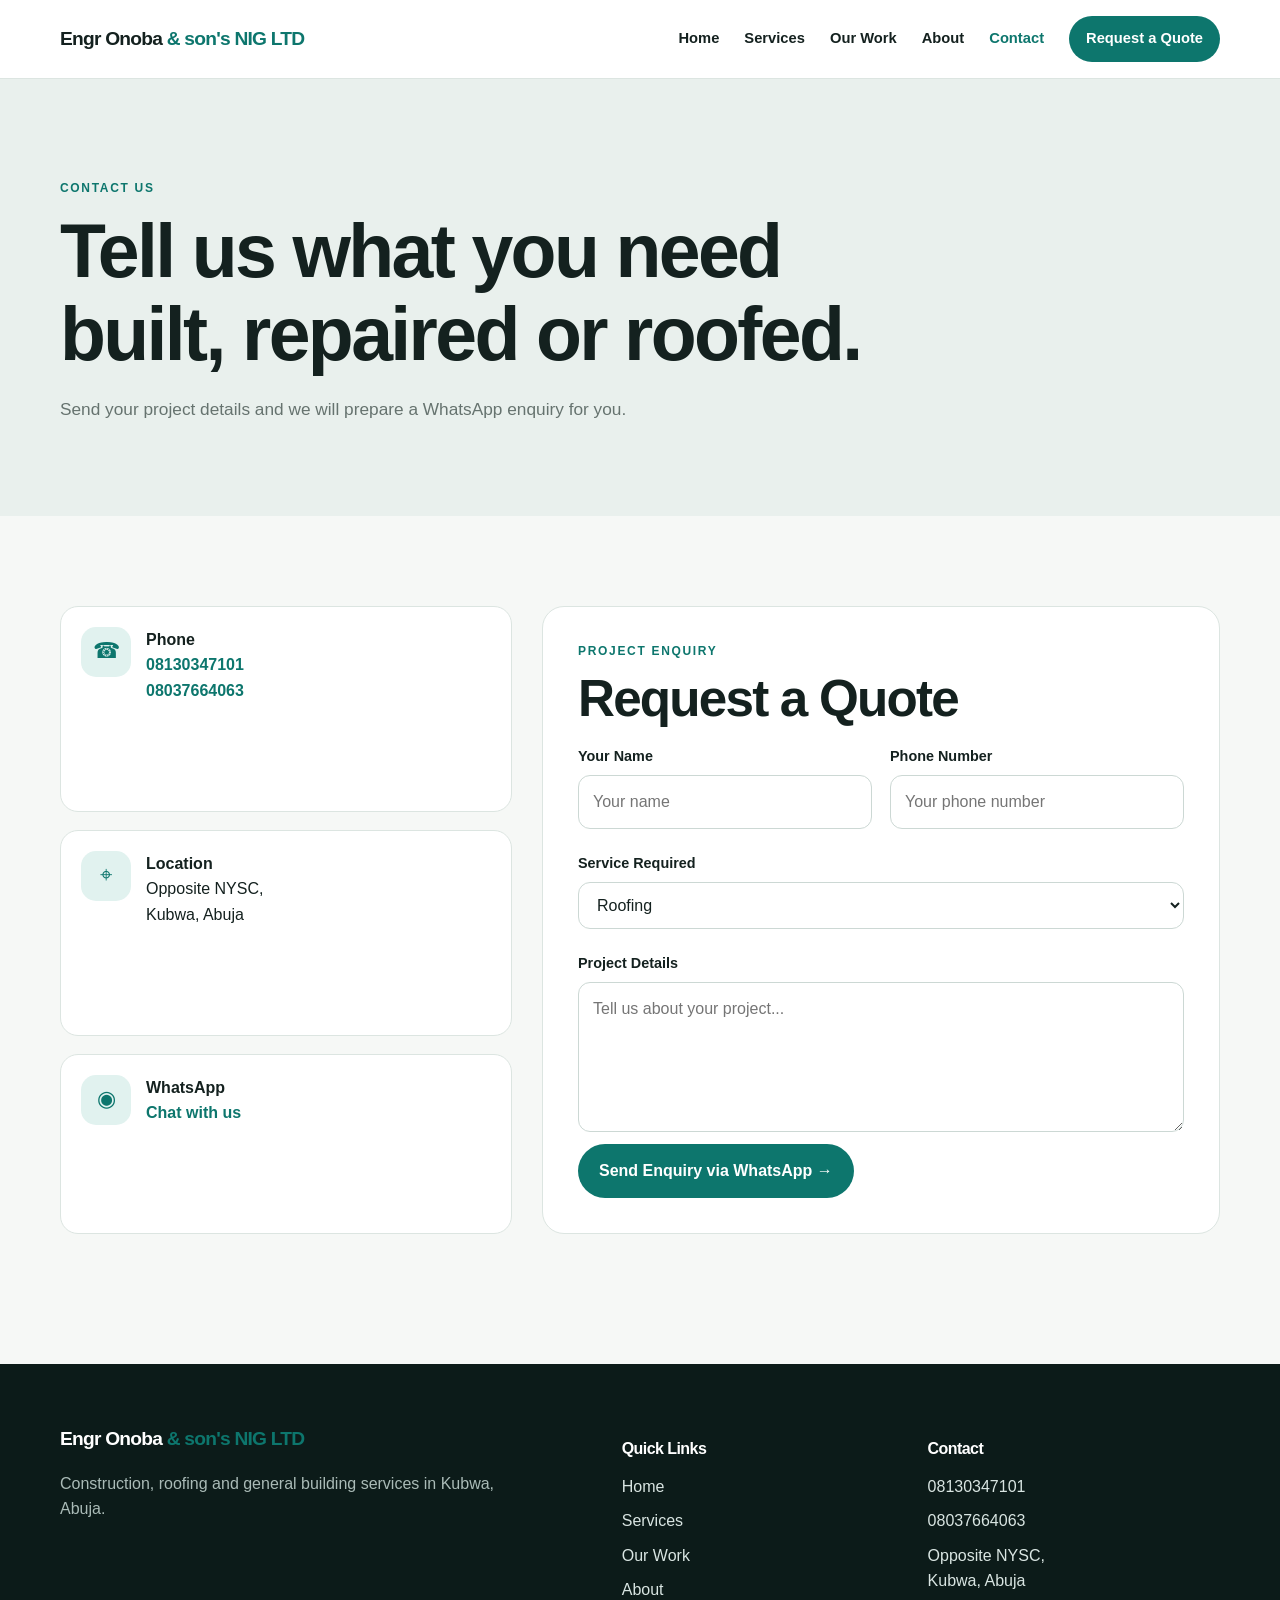
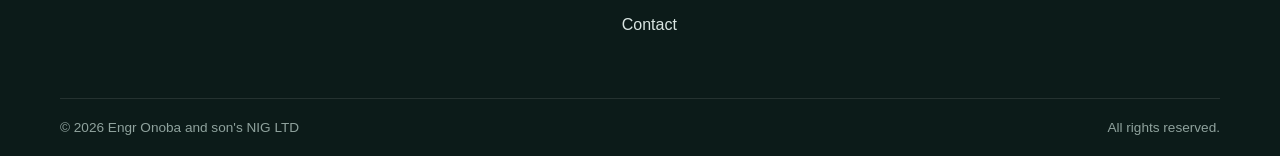
<file: contact.html>
<!DOCTYPE html>
<html lang="en">

<head>

<meta charset="UTF-8">

<meta
  name="viewport"
  content="width=device-width, initial-scale=1.0">

<title>Contact | Engr Onoba and son's NIG LTD</title>

<link rel="stylesheet" href="styles.css">

</head>


<body data-page="contact">


<header class="header">

<div class="container nav">

<a href="index.html" class="logo">
Engr Onoba <span>&amp; son's NIG LTD</span>
</a>

<button class="menu" aria-label="Open menu">
☰
</button>

<nav class="navlinks">

<a data-page="home" href="index.html">Home</a>

<a data-page="services" href="services.html">
Services
</a>

<a data-page="projects" href="projects.html">
Our Work
</a>

<a data-page="about" href="about.html">
About
</a>

<a data-page="contact" href="contact.html">
Contact
</a>

<a class="nav-cta" href="contact.html">
Request a Quote
</a>

</nav>

</div>

</header>


<main>


<section class="page-hero">

<div class="container">

<div class="kicker">
Contact Us
</div>

<h1>
Tell us what you need built, repaired or roofed.
</h1>

<p>
Send your project details and we will prepare
a WhatsApp enquiry for you.
</p>

</div>

</section>


<section class="section">

<div class="container contact-grid">


<div class="contact-list">


<div class="contact-item">

<div class="icon">☎</div>

<div>

<strong>Phone</strong>

<br>

<a href="tel:+2348130347101">
08130347101
</a>

<br>

<a href="tel:+2348037664063">
08037664063
</a>

</div>

</div>


<div class="contact-item">

<div class="icon">⌖</div>

<div>

<strong>Location</strong>

<br>

Opposite NYSC,<br>
Kubwa, Abuja

</div>

</div>


<div class="contact-item">

<div class="icon">◉</div>

<div>

<strong>WhatsApp</strong>

<br>

<a
href="https://wa.me/2348130347101"
target="_blank"
rel="noopener">
Chat with us
</a>

</div>

</div>


</div>


<div class="quote-box">

<div class="kicker">
Project Enquiry
</div>

<h2>
Request a Quote
</h2>


<form id="quoteForm">


<div class="form-grid">


<div class="field">

<label for="name">
Your Name
</label>

<input
id="name"
name="name"
type="text"
placeholder="Your name"
required>

</div>


<div class="field">

<label for="phone">
Phone Number
</label>

<input
id="phone"
name="phone"
type="tel"
placeholder="Your phone number"
required>

</div>


<div class="field full">

<label for="service">
Service Required
</label>

<select
id="service"
name="service">

<option>Roofing</option>
<option>Roof Repair</option>
<option>Roof Replacement</option>
<option>General Building</option>
<option>Construction</option>
<option>Renovation</option>
<option>Commercial Construction</option>
<option>Other</option>

</select>

</div>


<div class="field full">

<label for="details">
Project Details
</label>

<textarea
id="details"
name="details"
placeholder="Tell us about your project..."
required></textarea>

</div>


</div>


<button
type="submit"
class="btn btn-primary">

Send Enquiry via WhatsApp →

</button>


</form>

</div>

</div>

</section>


</main>


<footer class="footer">

<div class="container footer-main">

<div>

<a class="logo footer-logo" href="index.html">
Engr Onoba <span>&amp; son's NIG LTD</span>
</a>

<p>
Construction, roofing and general building
services in Kubwa, Abuja.
</p>

</div>


<div>

<h3>Quick Links</h3>

<div class="footer-links">

<a href="index.html">Home</a>
<a href="services.html">Services</a>
<a href="projects.html">Our Work</a>
<a href="about.html">About</a>
<a href="contact.html">Contact</a>

</div>

</div>


<div>

<h3>Contact</h3>

<div class="footer-links">

<a href="tel:+2348130347101">
08130347101
</a>

<a href="tel:+2348037664063">
08037664063
</a>

<span>
Opposite NYSC,<br>
Kubwa, Abuja
</span>

</div>

</div>

</div>


<div class="container footer-bottom">

<span>
© <span data-year></span>
Engr Onoba and son's NIG LTD
</span>

<span>
All rights reserved.
</span>

</div>

</footer>


<script src="script.js"></script>

</body>
  </html>
</file>
<file: styles.css>
:root {
  --ink: #14211f;
  --muted: #66736f;
  --paper: #f6f8f6;
  --white: #ffffff;
  --brand: #0d766d;
  --brand-dark: #084f4a;
  --gold: #d69a3c;
  --line: #dce5e1;
  --shadow: 0 18px 50px rgba(15,35,31,.10);
  --radius: 22px;
  --max: 1160px;
}

* {
  box-sizing: border-box;
}

html {
  scroll-behavior: smooth;
}

body {
  margin: 0;
  background: var(--paper);
  color: var(--ink);

  font-family:
    Inter,
    Arial,
    Helvetica,
    sans-serif;

  line-height: 1.6;
}

img {
  max-width: 100%;
  display: block;
}

a {
  color: inherit;
  text-decoration: none;
}

button,
input,
textarea,
select {
  font: inherit;
}

.container {
  width: min(
    var(--max),
    calc(100% - 40px)
  );

  margin: auto;
}


/* HEADER */

.header {
  position: sticky;
  top: 0;
  z-index: 100;

  background: rgba(255,255,255,.95);

  backdrop-filter: blur(14px);

  border-bottom:
    1px solid var(--line);
}

.nav {
  min-height: 78px;

  display: flex;
  align-items: center;
  justify-content: space-between;

  gap: 25px;
}

.logo {
  font-size: 1.2rem;
  font-weight: 900;
  letter-spacing: -.04em;
}

.logo span {
  color: var(--brand);
}

.navlinks {
  display: flex;
  align-items: center;
  gap: 25px;

  font-weight: 700;
  font-size: .92rem;
}

.navlinks a:hover,
.navlinks a.active {
  color: var(--brand);
}

.nav-cta {
  background: var(--brand);
  color: white !important;

  padding: 11px 17px;

  border-radius: 999px;
}

.menu {
  display: none;

  background: transparent;
  border: 0;

  font-size: 1.6rem;
}


/* HERO */

.hero {
  min-height: 680px;

  display: grid;
  align-items: center;

  position: relative;

  color: white;

  background:
    linear-gradient(
      90deg,
      rgba(7,25,22,.92),
      rgba(7,25,22,.58),
      rgba(7,25,22,.20)
    ),
    url("https://images.unsplash.com/photo-1503387762-592deb58ef4e?auto=format&fit=crop&w=1800&q=85")
    center / cover;
}

.hero-content {
  padding: 100px 0;
}

.eyebrow,
.kicker {
  text-transform: uppercase;

  letter-spacing: .14em;

  font-size: .75rem;

  font-weight: 900;
}

.eyebrow {
  color: #f0cc8e;

  margin-bottom: 15px;
}

.hero h1 {
  font-size: clamp(
    3rem,
    7vw,
    5.8rem
  );

  line-height: .98;

  letter-spacing: -.055em;

  max-width: 850px;

  margin: 0 0 25px;
}

.hero p {
  max-width: 700px;

  color: #e1ebe8;

  font-size: 1.08rem;
}


/* TYPOGRAPHY */

h1,
h2,
h3 {
  line-height: 1.1;

  letter-spacing: -.035em;
}

h2 {
  font-size: clamp(
    2rem,
    4vw,
    3.2rem
  );

  margin: 10px 0 18px;
}

h3 {
  font-size: 1.3rem;
}

.kicker {
  color: var(--brand);
}


/* BUTTONS */

.actions {
  display: flex;
  flex-wrap: wrap;
  gap: 12px;

  margin-top: 28px;
}

.btn {
  display: inline-flex;

  align-items: center;
  justify-content: center;

  padding: 13px 20px;

  border-radius: 999px;

  border: 1px solid transparent;

  font-weight: 800;

  transition: .2s ease;
}

.btn:hover {
  transform: translateY(-2px);
}

.btn-primary {
  background: var(--brand);
  color: white;
}

.btn-primary:hover {
  background: var(--brand-dark);
}

.btn-light {
  background: white;
  color: var(--ink);
}

.btn-outline {
  border-color: rgba(255,255,255,.5);
  color: white;
}

.gold {
  color: #f0cc8e !important;
}


/* SECTIONS */

.section {
  padding: 90px 0;
}

.section-light {
  background: #eef3f1;
}

.section-head {
  display: flex;

  justify-content: space-between;
  align-items: end;

  gap: 35px;

  margin-bottom: 38px;
}

.section-head p {
  max-width: 570px;

  color: var(--muted);

  margin: 0;
}


/* GRIDS */

.grid-3 {
  display: grid;

  grid-template-columns:
    repeat(3, 1fr);

  gap: 20px;
}

.grid-2 {
  display: grid;

  grid-template-columns:
    repeat(2, 1fr);

  gap: 25px;
}


/* CARDS */

.card {
  background: white;

  border: 1px solid var(--line);

  border-radius: var(--radius);

  overflow: hidden;
}

.service-card {
  padding: 28px;
}

.icon {
  width: 50px;
  height: 50px;

  display: grid;
  place-items: center;

  border-radius: 15px;

  background: #e1f2ef;

  color: var(--brand);

  font-size: 1.35rem;

  margin-bottom: 18px;
}

.card p {
  color: var(--muted);
}


/* SPLIT */

.split {
  display: grid;

  grid-template-columns:
    1fr 1fr;

  align-items: center;

  gap: 55px;
}

.split img {
  width: 100%;
  height: 520px;

  object-fit: cover;

  border-radius: var(--radius);

  box-shadow: var(--shadow);
}


/* CHECKS */

.checks {
  list-style: none;

  padding: 0;

  margin: 25px 0 0;

  display: grid;

  gap: 15px;
}

.checks li {
  display: flex;

  gap: 13px;

  align-items: flex-start;
}

.checks b {
  color: var(--brand);

  font-weight: 900;
}


/* STATS */

.stat-band {
  background: var(--ink);

  color: white;

  padding: 55px 0;
}

.stats {
  display: grid;

  grid-template-columns:
    repeat(4, 1fr);

  gap: 25px;
}

.stats strong {
  display: block;

  font-size: 2.2rem;
}

.stats span {
  color: #b5c5c1;
}


/* PROJECT GRID */

.project-grid {
  display: grid;

  grid-template-columns:
    1.2fr .8fr;

  gap: 20px;
}

.project-grid
.image-card:first-child {
  grid-row: span 2;
}

.image-card img {
  width: 100%;
  height: 260px;

  object-fit: cover;
}

.project-grid
.image-card:first-child img {
  height: 540px;
}

.card-body {
  padding: 22px;
}


/* GALLERY */

.gallery {
  display: grid;

  grid-template-columns:
    repeat(3, 1fr);

  gap: 18px;
}

.gallery figure {
  margin: 0;

  background: white;

  border: 1px solid var(--line);

  border-radius: 18px;

  overflow: hidden;
}

.gallery img {
  width: 100%;
  height: 270px;

  object-fit: cover;
}

.gallery figcaption {
  padding: 14px 16px;

  font-weight: 800;
}


/* CTA */

.cta {
  background:
    linear-gradient(
      135deg,
      #07534e,
      #0d766d
    );

  color: white;

  border-radius: 30px;

  padding: 50px;
}

.cta p {
  color: #d9e8e5;

  max-width: 650px;
}


/* PAGE HERO */

.page-hero {
  background: #e9f0ed;

  padding: 100px 0 75px;
}

.page-hero h1 {
  max-width: 850px;

  font-size: clamp(
    2.7rem,
    6vw,
    4.7rem
  );

  margin: 12px 0 20px;
}

.page-hero p {
  max-width: 700px;

  color: var(--muted);

  font-size: 1.08rem;
}


/* CONTACT */

.contact-grid {
  display: grid;

  grid-template-columns:
    .8fr 1.2fr;

  gap: 30px;
}

.contact-list {
  display: grid;

  gap: 18px;
}

.contact-item {
  display: flex;

  gap: 15px;

  padding: 20px;

  background: white;

  border: 1px solid var(--line);

  border-radius: 18px;
}

.contact-item .icon {
  flex-shrink: 0;

  margin: 0;
}

.contact-item a {
  color: var(--brand);

  font-weight: 700;
}

.quote-box {
  background: white;

  padding: 35px;

  border-radius: var(--radius);

  border: 1px solid var(--line);
}

.form-grid {
  display: grid;

  grid-template-columns:
    1fr 1fr;

  gap: 18px;
}

.field {
  margin-bottom: 5px;
}

.full {
  grid-column: 1 / -1;
}

label {
  display: block;

  font-size: .9rem;

  font-weight: 800;

  margin-bottom: 7px;
}

input,
select,
textarea {
  width: 100%;

  padding: 13px 14px;

  border: 1px solid #ccd8d4;

  border-radius: 12px;

  background: white;

  color: var(--ink);

  outline: none;
}

input:focus,
select:focus,
textarea:focus {
  border-color: var(--brand);
}

textarea {
  min-height: 150px;

  resize: vertical;
}


/* FOOTER */

.footer {
  background: #0c1b19;

  color: #d9e5e2;

  margin-top: 40px;
}

.footer-logo {
  color: white;
}

.footer-main {
  padding: 60px 0;

  display: grid;

  grid-template-columns:
    1.4fr .7fr .8fr;

  gap: 50px;
}

.footer h3 {
  color: white;

  font-size: 1rem;
}

.footer p {
  color: #aabbb7;

  max-width: 450px;
}

.footer-links {
  display: grid;

  gap: 9px;
}

.footer-links a:hover {
  color: white;
}

.footer-bottom {
  border-top:
    1px solid rgba(255,255,255,.1);

  padding: 18px 0;

  display: flex;

  justify-content: space-between;

  gap: 20px;

  color: #8fa29d;

  font-size: .85rem;
}


/* TABLET */

@media (max-width: 850px) {

  .menu {
    display: block;
  }

  .navlinks {
    display: none;

    position: absolute;

    left: 0;
    right: 0;
    top: 78px;

    background: white;

    padding: 18px 20px;

    border-bottom:
      1px solid var(--line);

    flex-direction: column;

    align-items: stretch;

    gap: 5px;
  }

  .navlinks.open {
    display: flex;
  }

  .navlinks a {
    padding: 10px;
  }

  .nav-cta {
    text-align: center;
  }

  .grid-3,
  .gallery,
  .stats {
    grid-template-columns:
      repeat(2, 1fr);
  }

  .split,
  .contact-grid,
  .footer-main {
    grid-template-columns: 1fr;
  }

  .project-grid {
    grid-template-columns: 1fr;
  }

  .project-grid
  .image-card:first-child {
    grid-row: auto;
  }

  .project-grid
  .image-card:first-child img {
    height: 300px;
  }

}


/* MOBILE */

@media (max-width: 560px) {

  .container {
    width:
      calc(100% - 28px);
  }

  .hero {
    min-height: 600px;
  }

  .hero-content {
    padding: 75px 0;
  }

  .hero h1 {
    font-size: 3rem;
  }

  .section {
    padding: 65px 0;
  }

  .section-head {
    display: block;
  }

  .section-head p {
    margin-top: 12px;
  }

  .grid-3,
  .gallery,
  .stats,
  .form-grid {
    grid-template-columns: 1fr;
  }

  .full {
    grid-column: auto;
  }

  .split img {
    height: 350px;
  }

  .cta {
    padding: 32px 24px;
  }

  .footer-bottom {
    display: block;
  }

  .footer-bottom span {
    display: block;

    margin-bottom: 6px;
  }

}
</file>
